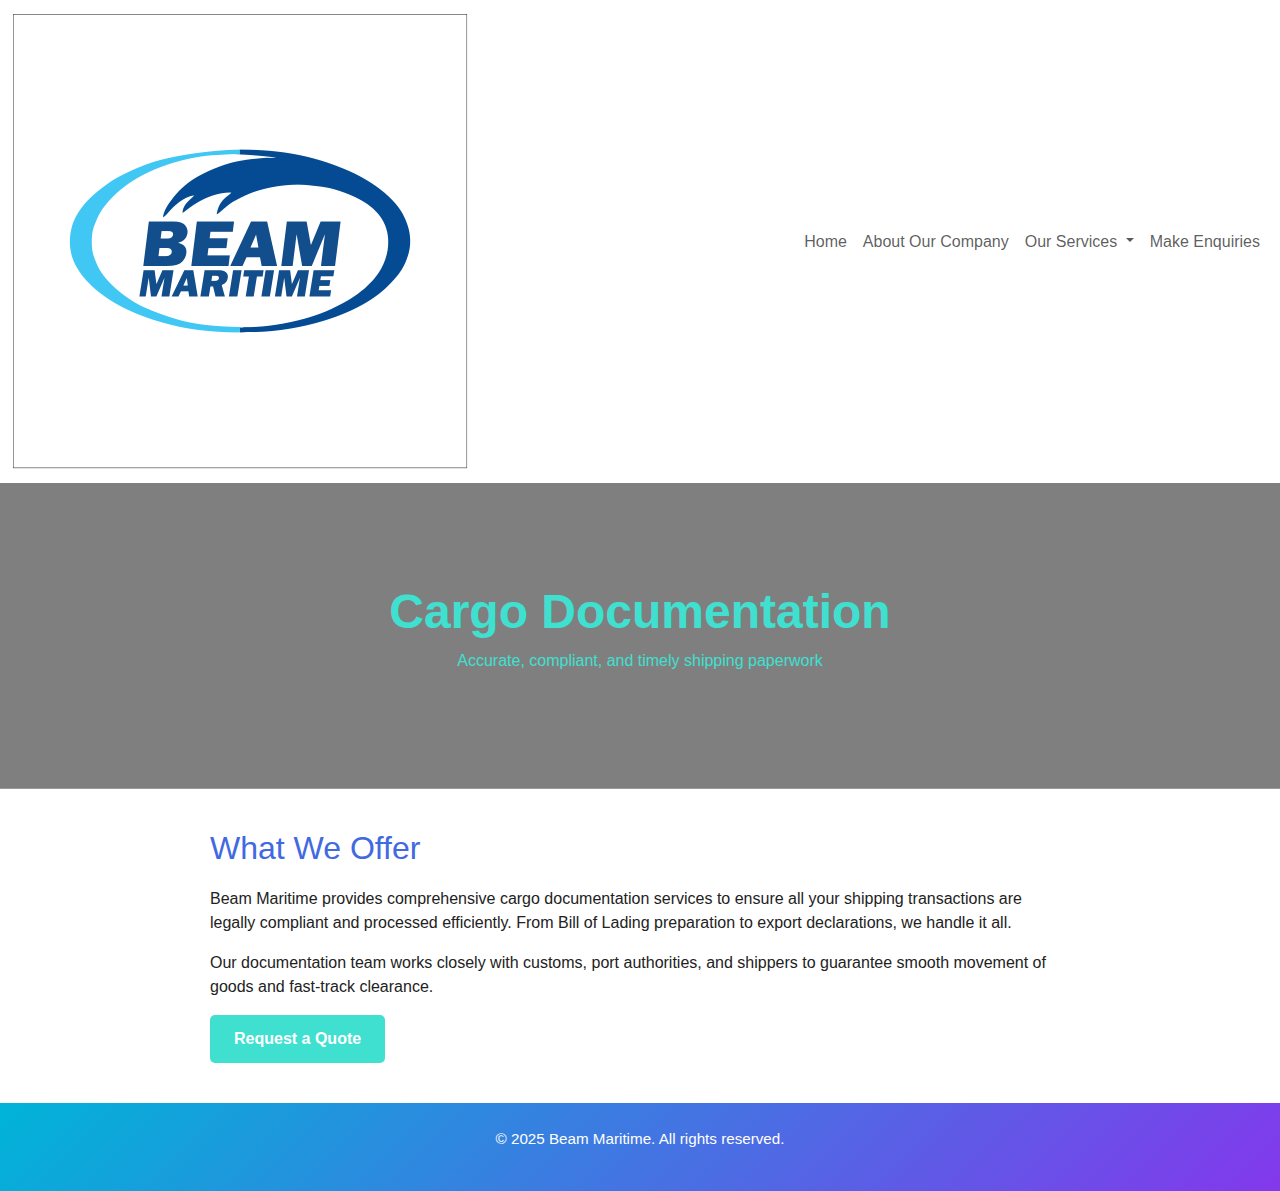
<file: cargodocumentation.html>
<!DOCTYPE html>
<html lang="en">

<head>
  <meta charset="UTF-8" />
  <meta name="viewport" content="width=device-width, initial-scale=1.0" />
  <title>Cargo Documentation | Beam Maritime</title>
  <link href="https://cdn.jsdelivr.net/npm/bootstrap@5.3.3/dist/css/bootstrap.min.css" rel="stylesheet" />
  <link rel="stylesheet" href="https://cdnjs.cloudflare.com/ajax/libs/font-awesome/6.5.0/css/all.min.css" crossorigin="anonymous" />
  <link rel="stylesheet" href="style.css" />
  <style>
    body {
      font-family: 'Segoe UI', Tahoma, Geneva, Verdana, sans-serif;
      margin: 0;
      padding: 0;
      background-color: white;
      color: #222;
    }

    .hero {
      background: linear-gradient(rgba(0,0,0,0.5), rgba(0,0,0,0.5)), url('https://img.freepik.com/free-photo/logistics-import-export-container-cargo-ship_335224-902.jpg');
      background-size: cover;
      background-position: center;
      padding: 100px 20px;
      text-align: center;
      color: #40E0D0;
    }

    .hero h1 {
      font-size: 3rem;
      font-weight: bold;
    }

    .content-section {
      padding: 40px 20px;
      max-width: 900px;
      margin: auto;
    }

    .content-section h2 {
      color: #4169E1;
      margin-bottom: 20px;
    }

    .cta-btn {
      display: inline-block;
      background-color: #40E0D0;
      color: white;
      padding: 12px 24px;
      border: none;
      border-radius: 5px;
      font-weight: bold;
      transition: background 0.3s;
      text-decoration: none;
    }

    .cta-btn:hover {
      background-color: #2ab7b1;
    }

    @media (max-width: 768px) {
      .hero h1 {
        font-size: 2rem;
      }

      .content-section {
        padding: 20px;
      }
    }
  </style>
</head>

<body>
  <!-- Updated Navbar -->
  <nav class="navbar navbar-expand-lg">
    <div class="container-fluid">
      <a class="navbar-brand logo-container" href="index.html">
        <img src="BEAM_MARITIME_Logo.png" alt="Beam Maritime Logo" />
      </a>
      <button class="navbar-toggler" type="button" data-bs-toggle="collapse" data-bs-target="#navbarNavDropdown"
        aria-controls="navbarNavDropdown" aria-expanded="false" aria-label="Toggle navigation">
        <span class="navbar-toggler-icon"></span>
      </button>
      <div class="collapse navbar-collapse justify-content-end" id="navbarNavDropdown">
        <ul class="navbar-nav">
          <li class="nav-item"><a class="nav-link" href="index.html">Home</a></li>
          <li class="nav-item"><a class="nav-link" href="about.html">About Our Company</a></li>
          <li class="nav-item dropdown">
            <a class="nav-link dropdown-toggle" href="#" id="servicesDropdown" role="button"
              data-bs-toggle="dropdown" aria-expanded="false">
              Our Services
            </a>
            <ul class="dropdown-menu" aria-labelledby="servicesDropdown">
              <li><a class="dropdown-item" href="portagency.html">Port Agency</a></li>
              <li><a class="dropdown-item" href="cargodocumentation.html">Cargo Documentation</a></li>
              <li><a class="dropdown-item" href="protectiveagency.html">Protective Agency</a></li>
              <li><a class="dropdown-item" href="projectcargo.html">Project Cargo</a></li>
              <li><a class="dropdown-item" href="procurement.html">Procurement</a></li>
              <li><a class="dropdown-item" href="warehousing.html">Warehousing</a></li>
            </ul>
          </li>
          <li class="nav-item"><a class="nav-link" href="enquiries.html">Make Enquiries</a></li>
        </ul>
      </div>
    </div>
  </nav>

  <!-- Hero Section -->
  <section class="hero">
    <h1>Cargo Documentation</h1>
    <p>Accurate, compliant, and timely shipping paperwork</p>
  </section>

  <!-- Content Section -->
  <section class="content-section">
    <h2>What We Offer</h2>
    <p>
      Beam Maritime provides comprehensive cargo documentation services to ensure all your shipping transactions are legally compliant and processed efficiently. From Bill of Lading preparation to export declarations, we handle it all.
    </p>
    <p>
      Our documentation team works closely with customs, port authorities, and shippers to guarantee smooth movement of goods and fast-track clearance.
    </p>
    <a href="get-a-quote.html" class="cta-btn">Request a Quote</a>
  </section>

  <!-- Footer -->
  <footer class="text-center py-4 bg-primary text-white">
    <p>&copy; 2025 Beam Maritime. All rights reserved.</p>
  </footer>

  <script src="https://cdn.jsdelivr.net/npm/bootstrap@5.3.3/dist/js/bootstrap.bundle.min.js"></script>
</body>

</html>
</file>
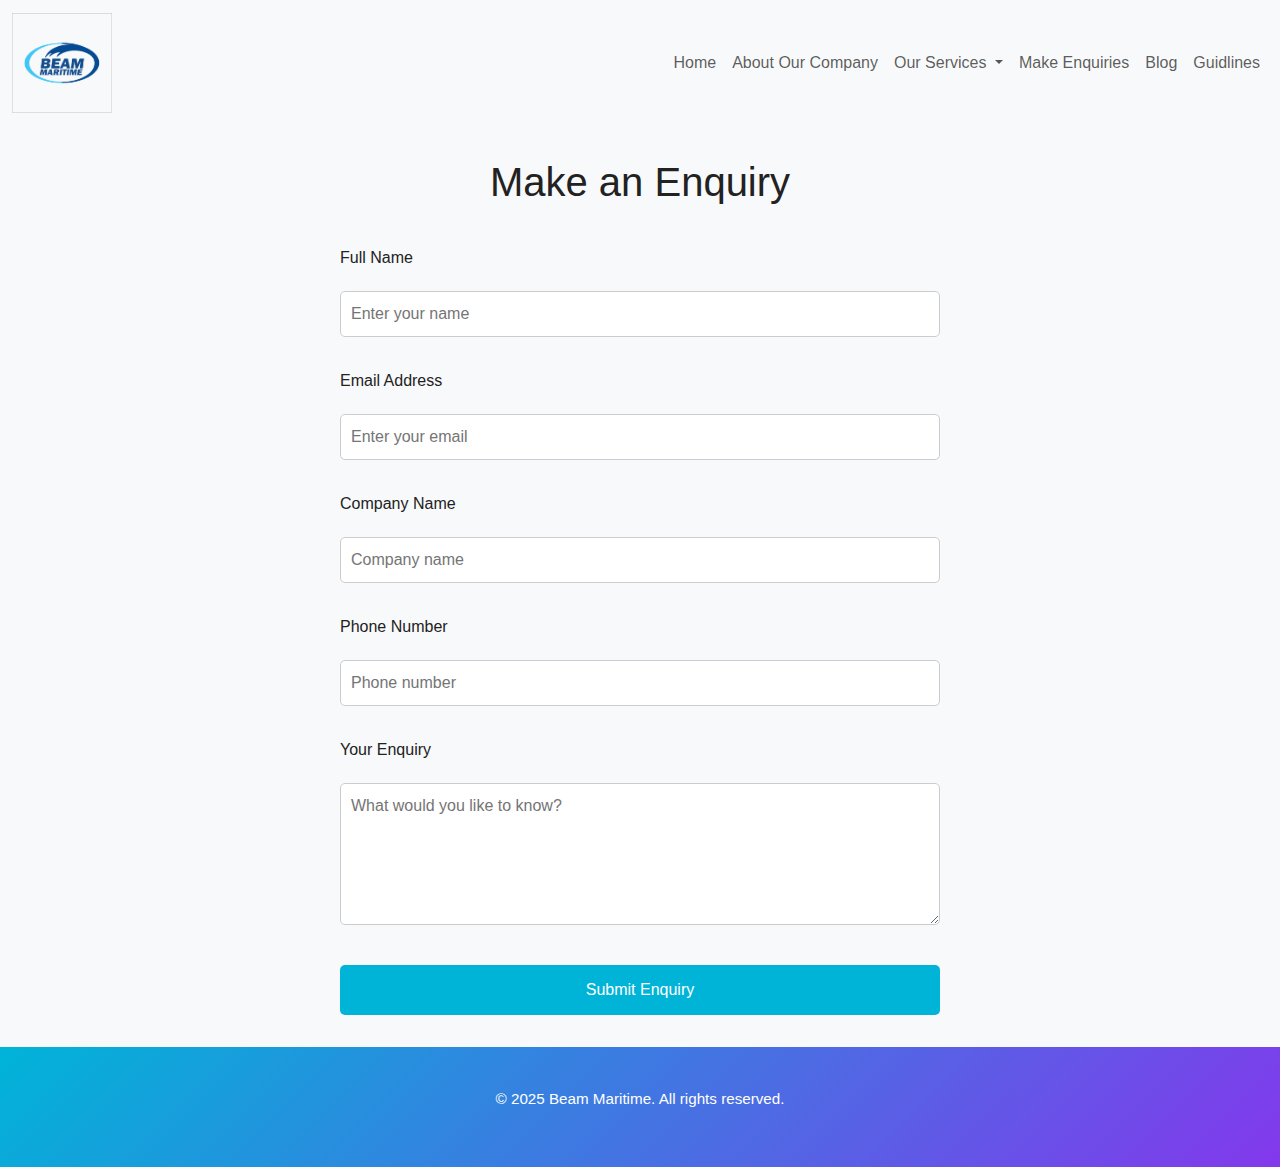
<file: enquiries.html>
<!DOCTYPE html>
<html lang="en">

<head>
  <meta charset="UTF-8" />
  <meta name="viewport" content="width=device-width, initial-scale=1.0" />
  <title>Enquiries – Beam Maritime</title>

  <!-- Bootstrap CSS -->
  <link href="https://cdn.jsdelivr.net/npm/bootstrap@5.3.3/dist/css/bootstrap.min.css" rel="stylesheet" />

  <!-- Your Custom CSS -->
  <link rel="stylesheet" href="style.css" />

  <style>
    .logo-container img {
      height: 100px;
      width: auto;
    }

    .fade-in-up {
      opacity: 0;
      transform: translateY(20px);
      transition: opacity 0.6s ease, transform 0.6s ease;
    }

    .fade-in-up.visible {
      opacity: 1;
      transform: translateY(0);
    }

    .enquiry-form-section {
      padding: 2rem;
      background: #f8f9fa;
    }

    .contact-form {
      max-width: 600px;
      margin: auto;
    }

    .contact-form label {
      font-weight: 500;
      margin-top: 1rem;
    }

    .contact-form input,
    .contact-form textarea {
      width: 100%;
      padding: 10px;
      margin-top: 5px;
      border-radius: 5px;
      border: 1px solid #ccc;
    }

    .btn-pulse {
      margin-top: 1.5rem;
      padding: 10px 20px;
      background-color: #004e92;
      color: white;
      border: none;
      border-radius: 5px;
      transition: all 0.3s ease;
    }

    .btn-pulse:hover {
      background-color: #0072ff;
      transform: scale(1.05);
    }
  </style>
</head>

<body>
  <!-- Navbar Section -->
  <nav class="navbar navbar-expand-lg navbar-light bg-light">
    <div class="container-fluid">
      <a class="navbar-brand logo-container" href="#">
        <img src="BEAM_MARITIME_Logo.png" alt="Beam Maritime Logo" />
      </a>
      <button class="navbar-toggler" type="button" data-bs-toggle="collapse" data-bs-target="#navbarNavDropdown"
        aria-controls="navbarNavDropdown" aria-expanded="false" aria-label="Toggle navigation">
        <span class="navbar-toggler-icon"></span>
      </button>

      <div class="collapse navbar-collapse justify-content-end" id="navbarNavDropdown">
        <ul class="navbar-nav">
          <li class="nav-item"><a class="nav-link" href="index.html">Home</a></li>
          <li class="nav-item"><a class="nav-link" href="about.html">About Our Company</a></li>

          <!-- Dropdown for Services -->
          <li class="nav-item dropdown">
            <a class="nav-link dropdown-toggle" href="#" id="servicesDropdown" role="button"
              data-bs-toggle="dropdown" aria-expanded="false">
              Our Services
            </a>
            <ul class="dropdown-menu" aria-labelledby="servicesDropdown">
              <li><a class="dropdown-item" href="portagency.html">Port Agency</a></li>
              <li><a class="dropdown-item" href="cargodocumentation.html">Cargo Documentation</a></li>
              <li><a class="dropdown-item" href="protectiveagency.html">Protective Agency</a></li>
              <li><a class="dropdown-item" href="projectcargo.html">Project Cargo</a></li>
              <li><a class="dropdown-item" href="procurement.html">Procurement</a></li>
              <li><a class="dropdown-item" href="warehousing.html">Warehousing</a></li>
            </ul>
          </li>

          <li class="nav-item"><a class="nav-link" href="enquiries.html">Make Enquiries</a></li>
          <li class="nav-item"><a class="nav-link" href="miniblog.html">Blog</a></li>
           <li class="nav-item"><a class="nav-link" href="guideline.html">Guidlines</a></li>
          
        </ul>
      </div>
    </div>
  </nav>

  <!-- Enquiry Form -->
  <section class="enquiry-form-section fade-in-up">
    <h1 class="text-center mb-4">Make an Enquiry</h1>
    <form class="contact-form" aria-label="Enquiry form">
      <label for="fullName">Full Name</label>
      <input id="fullName" type="text" placeholder="Enter your name" required />

      <label for="email">Email Address</label>
      <input id="email" type="email" placeholder="Enter your email" required />

      <label for="company">Company Name</label>
      <input id="company" type="text" placeholder="Company name" required />

      <label for="phone">Phone Number</label>
      <input id="phone" type="tel" placeholder="Phone number" required />

      <label for="message">Your Enquiry</label>
      <textarea id="message" placeholder="What would you like to know?" rows="5" required></textarea>

      <button type="submit" class="btn-pulse">Submit Enquiry</button>
    </form>
  </section>
<!-- Footer -->
  <footer>
    <p>&copy; 2025 Beam Maritime. All rights reserved.</p>
  </footer>
  <!-- Bootstrap JS -->
  <script src="https://cdn.jsdelivr.net/npm/bootstrap@5.3.3/dist/js/bootstrap.bundle.min.js"></script>

  <script>
    document.addEventListener('DOMContentLoaded', () => {
      document.querySelector('.fade-in-up').classList.add('visible');
    });
  </script>
</body>

</html>
</file>
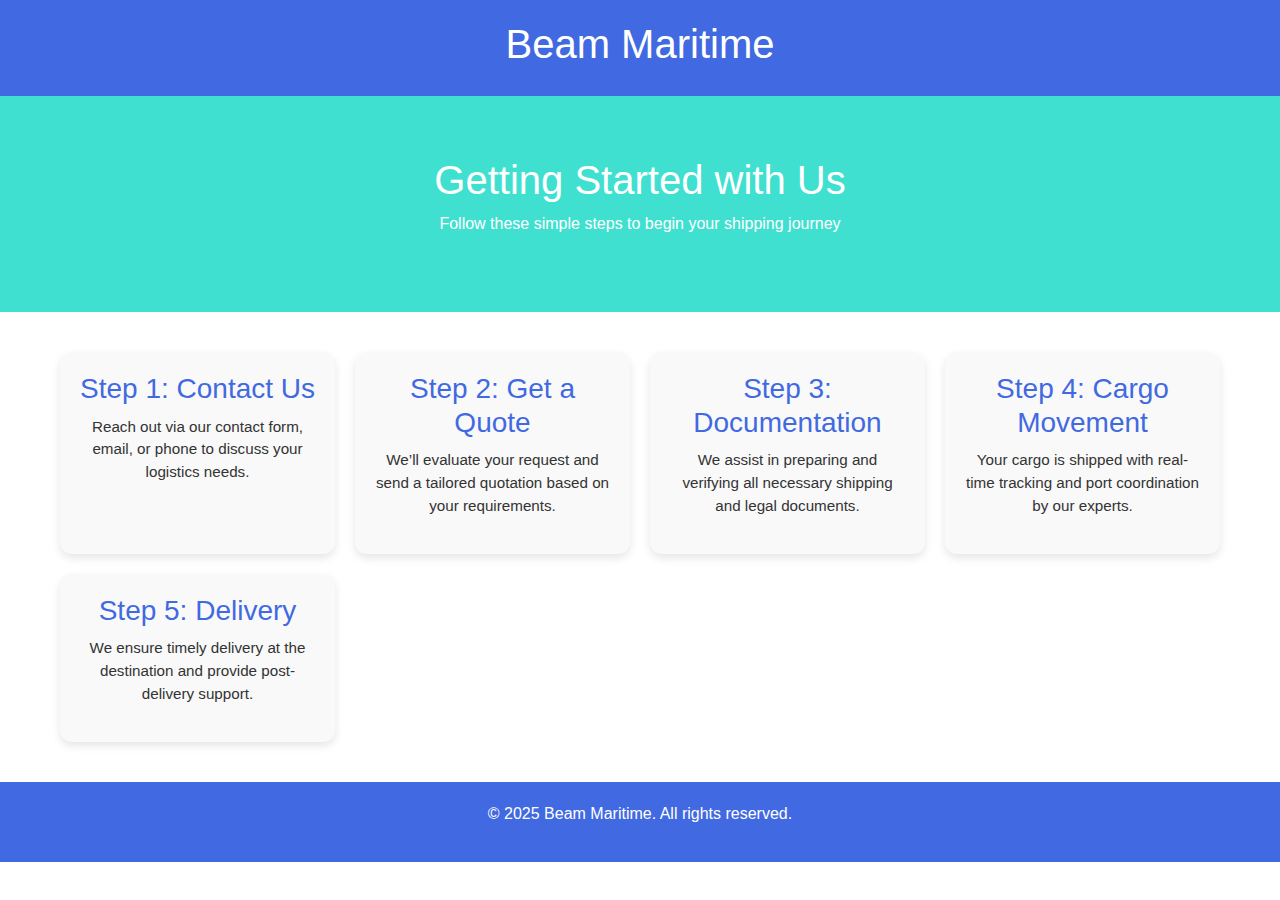
<file: guidlines.html>
<!DOCTYPE html>
<html lang="en">

<head>
  <meta charset="UTF-8" />
  <meta name="viewport" content="width=device-width, initial-scale=1.0" />
  <title>Getting Started | Beam Maritime</title>
  <link href="https://cdn.jsdelivr.net/npm/bootstrap@5.3.3/dist/css/bootstrap.min.css" rel="stylesheet" />
  <style>
    body {
      font-family: 'Segoe UI', Tahoma, Geneva, Verdana, sans-serif;
      background-color: #ffffff;
      margin: 0;
      padding: 0;
    }

    header, footer {
      background-color: #4169E1;
      color: white;
      padding: 20px;
      text-align: center;
    }

    .intro-section {
      background-color: #40E0D0;
      color: white;
      padding: 60px 20px;
      text-align: center;
    }

    .intro-section h1 {
      font-size: 2.5rem;
    }

    .steps-grid {
      display: grid;
      grid-template-columns: repeat(auto-fit, minmax(250px, 1fr));
      gap: 20px;
      padding: 40px 20px;
      max-width: 1200px;
      margin: auto;
    }

    .step-card {
      background: #f9f9f9;
      border-radius: 12px;
      padding: 20px;
      text-align: center;
      box-shadow: 0 4px 8px rgba(0,0,0,0.1);
      transition: transform 0.3s, box-shadow 0.3s;
    }

    .step-card:hover {
      transform: translateY(-5px);
      box-shadow: 0 8px 16px rgba(0,0,0,0.2);
    }

    .step-card h3 {
      color: #4169E1;
      margin-bottom: 10px;
    }

    .step-card p {
      font-size: 0.95rem;
      color: #333;
    }

    @media (max-width: 768px) {
      .intro-section h1 {
        font-size: 1.8rem;
      }
    }
  </style>
</head>

<body>
  <header>
    <h1>Beam Maritime</h1>
  </header>

  <section class="intro-section">
    <h1>Getting Started with Us</h1>
    <p>Follow these simple steps to begin your shipping journey</p>
  </section>

  <section class="steps-grid">
    <div class="step-card">
      <h3>Step 1: Contact Us</h3>
      <p>Reach out via our contact form, email, or phone to discuss your logistics needs.</p>
    </div>
    <div class="step-card">
      <h3>Step 2: Get a Quote</h3>
      <p>We’ll evaluate your request and send a tailored quotation based on your requirements.</p>
    </div>
    <div class="step-card">
      <h3>Step 3: Documentation</h3>
      <p>We assist in preparing and verifying all necessary shipping and legal documents.</p>
    </div>
    <div class="step-card">
      <h3>Step 4: Cargo Movement</h3>
      <p>Your cargo is shipped with real-time tracking and port coordination by our experts.</p>
    </div>
    <div class="step-card">
      <h3>Step 5: Delivery</h3>
      <p>We ensure timely delivery at the destination and provide post-delivery support.</p>
    </div>
  </section>

  <footer>
    <p>&copy; 2025 Beam Maritime. All rights reserved.</p>
  </footer>
</body>

</html>
</file>
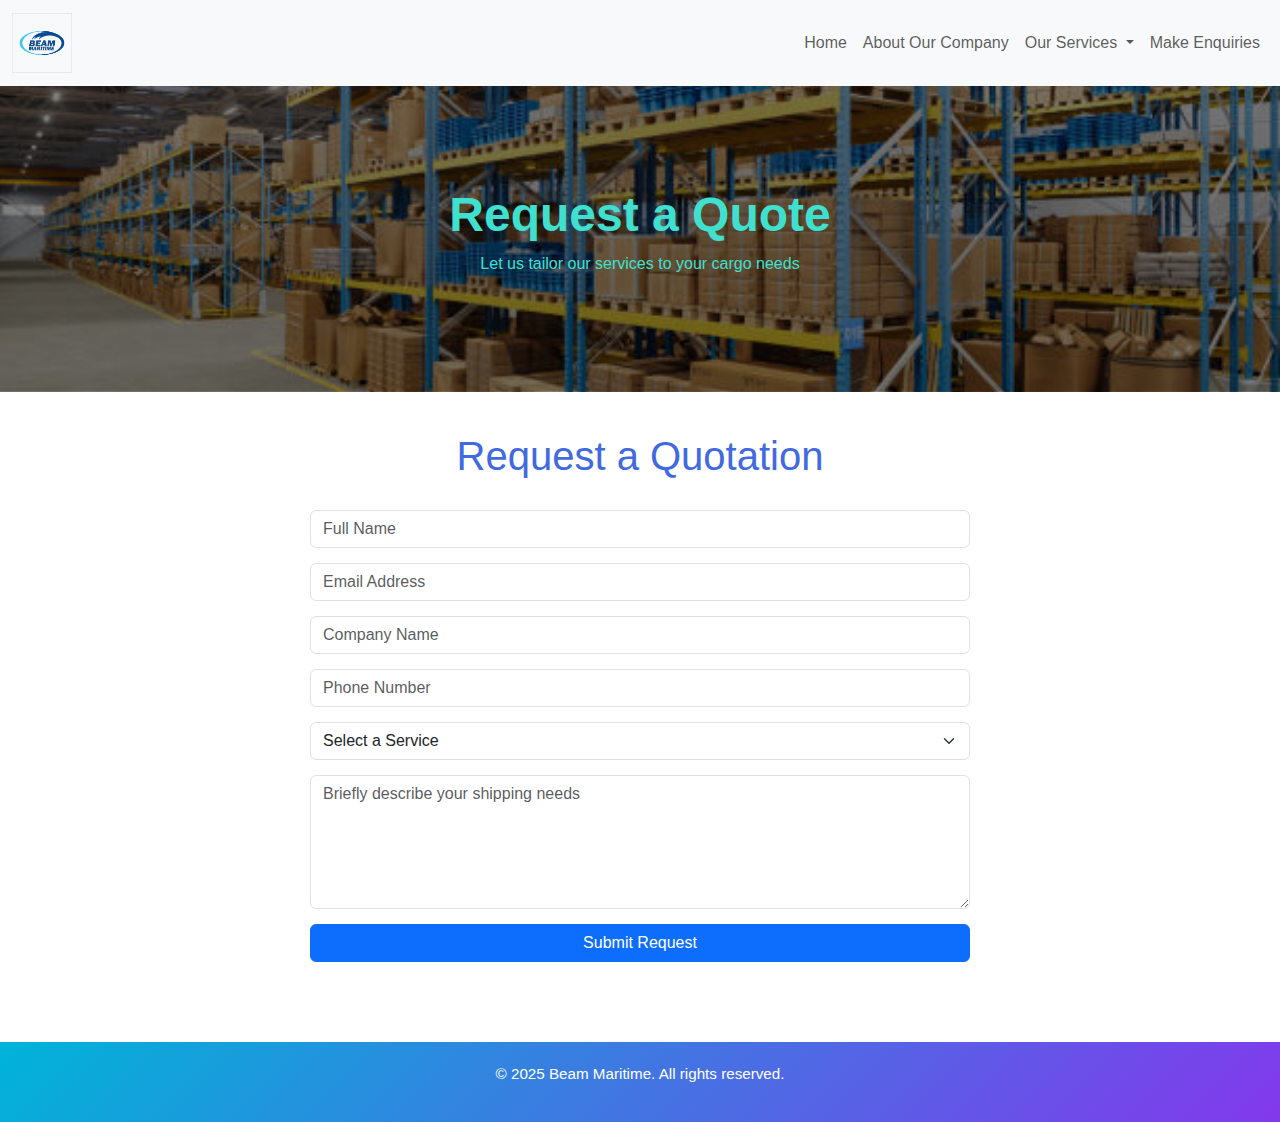
<file: quotation.html>
<!DOCTYPE html>
<html lang="en">

<head>
  <meta charset="UTF-8" />
  <meta name="viewport" content="width=device-width, initial-scale=1.0" />
  <title>Request A Quote | Beam Maritime</title>
  <link href="https://cdn.jsdelivr.net/npm/bootstrap@5.3.3/dist/css/bootstrap.min.css" rel="stylesheet" />
  <link rel="stylesheet" href="https://cdnjs.cloudflare.com/ajax/libs/font-awesome/6.5.0/css/all.min.css"
    crossorigin="anonymous" />
  <link rel="stylesheet" href="style.css" />
  <style>
    body {
      font-family: 'Segoe UI', Tahoma, Geneva, Verdana, sans-serif;
      margin: 0;
      padding: 0;
      background-color: white;
      color: #222;
    }

    .logo-container img {
      height: 60px;
      width: auto;
    }

    .hero {
      background: linear-gradient(rgba(0, 0, 0, 0.5), rgba(0, 0, 0, 0.5)), url('warehouse.jpg');
      background-size: cover;
      background-position: center;
      padding: 100px 20px;
      text-align: center;
      color: #40E0D0;
    }

    .hero h1 {
      font-size: 3rem;
      font-weight: bold;
    }

    .quote-section {
      padding: 40px 20px;
      max-width: 700px;
      margin: auto;
    }

    .quote-section h1 {
      text-align: center;
      color: #4169E1;
      margin-bottom: 30px;
    }

    .quote-section form .form-control,
    .quote-section form .form-select {
      margin-bottom: 15px;
    }

    footer {
      background-color: #4169E1;
      color: white;
      padding: 20px;
      text-align: center;
      margin-top: 40px;
    }

    @media (max-width: 768px) {
      .hero h1 {
        font-size: 2rem;
      }

      .quote-section {
        padding: 20px;
      }
    }
  </style>
</head>

<body>
  <!-- Navbar -->
  <nav class="navbar navbar-expand-lg navbar-light bg-light">
    <div class="container-fluid">
      <a class="navbar-brand logo-container" href="#">
        <img src="BEAM_MARITIME_Logo.png" alt="Beam Maritime Logo" />
      </a>
      <button class="navbar-toggler" type="button" data-bs-toggle="collapse" data-bs-target="#navbarNavDropdown"
        aria-controls="navbarNavDropdown" aria-expanded="false" aria-label="Toggle navigation">
        <span class="navbar-toggler-icon"></span>
      </button>

      <div class="collapse navbar-collapse justify-content-end" id="navbarNavDropdown">
        <ul class="navbar-nav">
          <li class="nav-item"><a class="nav-link" href="index.html">Home</a></li>
          <li class="nav-item"><a class="nav-link" href="about.html">About Our Company</a></li>

          <!-- Services Dropdown -->
          <li class="nav-item dropdown">
            <a class="nav-link dropdown-toggle" href="#" id="servicesDropdown" role="button"
              data-bs-toggle="dropdown" aria-expanded="false">
              Our Services
            </a>
            <ul class="dropdown-menu" aria-labelledby="servicesDropdown">
              <li><a class="dropdown-item" href="portagency.html">Port Agency</a></li>
              <li><a class="dropdown-item" href="cargodocumentation.html">Cargo Documentation</a></li>
              <li><a class="dropdown-item" href="protectiveagency.html">Protective Agency</a></li>
              <li><a class="dropdown-item" href="projectcargo.html">Project Cargo</a></li>
              <li><a class="dropdown-item" href="procurement.html">Procurement</a></li>
              <li><a class="dropdown-item" href="warehousing.html">Warehousing</a></li>
            </ul>
          </li>

          <li class="nav-item"><a class="nav-link" href="enquiries.html">Make Enquiries</a></li>
        </ul>
      </div>
    </div>
  </nav>

  <!-- Hero Section -->
  <section class="hero">
    <h1>Request a Quote</h1>
    <p>Let us tailor our services to your cargo needs</p>
  </section>

  <!-- Form Section -->
  <section class="quote-section">
    <h1>Request a Quotation</h1>
    <form>
      <input type="text" class="form-control" placeholder="Full Name" required />
      <input type="email" class="form-control" placeholder="Email Address" required />
      <input type="text" class="form-control" placeholder="Company Name" required />
      <input type="tel" class="form-control" placeholder="Phone Number" required />
      <select class="form-select" required>
        <option selected disabled>Select a Service</option>
        <option>Port Agency</option>
        <option>Cargo Documentation</option>
        <option>Protective Agency</option>
        <option>Project Cargo</option>
        <option>Procurement</option>
        <option>Warehousing</option>
      </select>
      <textarea class="form-control" rows="5" placeholder="Briefly describe your shipping needs"
        required></textarea>
      <button type="submit" class="btn btn-primary w-100">Submit Request</button>
    </form>
  </section>

  <!-- Footer -->
  <footer>
    <p>&copy; 2025 Beam Maritime. All rights reserved.</p>
  </footer>

  <!-- Bootstrap JS -->
  <script src="https://cdn.jsdelivr.net/npm/bootstrap@5.3.3/dist/js/bootstrap.bundle.min.js"></script>
</body>

</html>
</file>
<file: style.css>
/* ==== Reset & Global Styles ==== */
body {
    font-family: "Segoe UI", Tahoma, Geneva, Verdana, sans-serif;
    margin: 0;
    padding: 0;
    background-color: white;
    color: #222;
}

/* === Header Section === */
.header {
    background-color: #007bff;
    padding: 20px;
    display: flex;
    justify-content: space-between;
    align-items: center;
}

.header img {
    height: 100px;
}

.nav-links a {
    color: white;
    text-decoration: none;
    margin-right: 15px;
    font-weight: 500;
    transition: color 0.3s ease;
}

.nav-links a:hover {
    color: #cce4ff;
}

.email-btn {
    background-color: white;
    color: #007bff;
    padding: 8px 16px;
    border-radius: 5px;
    text-decoration: none;
    font-weight: bold;
    transition: background 0.3s ease;
}

.email-btn:hover {
    background-color: #f0f0f0;
}

/* === Breadcrumb Section === */
.breadcrumb {
    background-color: #e0eaff;
    padding: 12px 20px;
}

.breadcrumb p {
    font-size: 14px;
    margin-bottom: 5px;
}

.breadcrumb p:first-child {
    font-weight: bold;
}

/* ==== About Section ==== */
.about {
    padding: 4rem 5%;
    display: flex;
    flex-wrap: wrap;
    align-items: center;
    gap: 2rem;
}

.about-text {
    flex: 1 1 300px;
}

.about-image {
    flex: 1 1 300px;
}

.about img {
    width: 100%;
    border-radius: 10px;
}








/* ==== Services Section ==== */
.services {
    padding: 4rem 5%;
    background: linear-gradient(to right, #b6b6f2, #e0f7fa);
}

.services h2 {
    text-align: center;
    margin-bottom: 2rem;
    font-size: 2.5rem;
    color: #002147;
}

.service-grid {
    display: grid;
    gap: 2rem;
    grid-template-columns: repeat(auto-fit, minmax(250px, 1fr));
}

/* Base Service Card */
.service {
    --glow-color: #000;
    background: #ffffff;
    padding: 2rem;
    border-radius: 12px;
    text-align: center;
    box-shadow: 0 10px 30px rgba(0, 0, 0, 0.1);
    /* <- normal shadow */
    transition: transform 0.4s ease, box-shadow 0.4s ease;
    will-change: transform, box-shadow;
}


/* Icon styles */
.service i {
    font-size: 2.5rem;
    margin-bottom: 1rem;
    transition: color 0.3s, text-shadow 0.3s;
    color: var(--glow-color);
}

/* Glow on hover */
.service:hover {
  transform: translateY(-10px);
  animation: glowPulse 1.5s infinite ease-in-out;
  box-shadow: 0 0 30px var(--glow-color), 0 0 60px var(--glow-color);
}



.service:hover i {
    text-shadow: 0 0 15px var(--glow-color);
}

.service:nth-child(1) {
    --glow-color: rgba(0, 119, 182, 0.7);
    /* Deep blue */
}

.service:nth-child(2) {
    --glow-color: rgba(255, 111, 0, 0.6);
    /* Softer orange */
}

.service:nth-child(3) {
    --glow-color: rgba(67, 160, 71, 0.6);
    /* Softer green */
}


/* Fade-in entrance animation */
.fade-in {
    opacity: 0;
    transform: translateY(30px);
    transition: opacity 0.6s ease-out, transform 0.6s ease-out;
}

.fade-in.visible {
    opacity: 1;
    transform: translateY(0);
}

/* Glow animation */
@keyframes glowPulse {

    0%,
    100% {
        box-shadow: 0 0 10px var(--glow-color), 0 0 20px var(--glow-color);
    }

    50% {
        box-shadow: 0 0 25px var(--glow-color), 0 0 45px var(--glow-color);
    }
}














/* ==== Contact Section ==== */
.contact {
    padding: 4rem 5%;
    background: #e0f7fa;
}

.contact h2 {
    text-align: center;
    margin-bottom: 2rem;
    color: #333;
    font-family: Arial;
    font-weight: 400;
    size: 40px;
    padding-right: 40px;
}

.contact-form {
    max-width: 600px;
    margin: auto;
    display: flex;
    flex-direction: column;
    gap: 1rem;
}

.contact-form input,
.contact-form textarea {
    padding: 0.8rem;
    font-size: 1rem;
    border: 1px solid #ccc;
    border-radius: 5px;
}

.contact-form button {
    background: #00b4d8;
    color: #fff;
    padding: 0.8rem;
    font-size: 1rem;
    border: none;
    border-radius: 5px;
    transition: background 0.3s;
}

.contact-form button:hover {
    background: #0096c7;
}








/* ==== Footer ==== */
footer {
    background: linear-gradient(135deg, #00b4d8, #8338ec);
    color: #fff;
    text-align: center;
    padding: 2.5rem 1rem;
    font-size: 0.95rem;
    line-height: 1.6;
}

.footer-content {
    max-width: 800px;
    margin: 0 auto;
    padding: 0 1rem;
    text-align: center;
}

.social-icons {
    margin: 1.5rem 0;
    display: flex;
    flex-wrap: wrap;
    justify-content: center;
    gap: 15px;
}

.social-icons a {
    display: flex;
    align-items: center;
    justify-content: center;
    width: 50px;
    height: 50px;
    border-radius: 50%;
    font-size: 1.5rem;
    text-decoration: none;
    transition: transform 0.3s, box-shadow 0.3s;
    color: #fff;
    animation: bounce 2s infinite;
    box-shadow: 0 0 12px rgba(255, 255, 255, 0.3);

}

/* Staggered animation delays */
.social-icons a:nth-child(2) {
    animation-delay: 0.2s;
}

.social-icons a:nth-child(3) {
    animation-delay: 0.4s;
}

.social-icons a:nth-child(4) {
    animation-delay: 0.6s;
}

.social-icons a:nth-child(5) {
    animation-delay: 0.8s;
}

/* Individual gradients */
.social-icons a.facebook {
    background: linear-gradient(45deg, #1877f2, #3b5998);
}

.social-icons a.twitter {
    background: linear-gradient(45deg, #1da1f2, #0d8ddb);
}

.social-icons a.linkedin {
    background: linear-gradient(45deg, #0077b5, #005582);
}

.social-icons a.instagram {
    background: radial-gradient(circle at 30% 107%, #fdf497 0%, #fd5949 45%, #d6249f 60%, #285AEB 90%);
}

.social-icons a.whatsapp {
    background: linear-gradient(45deg, #25d366, #128c7e);
}

.social-icons a:hover {
    transform: scale(1.2);
    box-shadow: 0 0 12px rgba(1, 255, 158, 0.3);
}

.fade-in-up {
    opacity: 0;
    transform: translateY(20px);
    transition: opacity 0.6s ease, transform 0.6s ease;
}

.fade-in-up.visible {
    opacity: 1;
    transform: translateY(0);
    animation: bounce 2s infinite;
}


/* Bounce Animation */
@keyframes bounce {

    0%,
    100% {
        transform: translateY(0);
    }

    50% {
        transform: translateY(-6px);
    }
}





/* ==== Responsive ==== */
@media (max-width: 768px) {
    .hero h1 {
        font-size: 2rem;
    }

    .navbar {
        flex-direction: column;
        gap: 1rem;
    }

    .nav-links {
        flex-direction: column;
        gap: 1rem;
    }

    .about {
        flex-direction: column;
        text-align: center;
    }

    .service-grid {
        grid-template-columns: 1fr;
    }
}

@keyframes floatIn {
    to {
        opacity: 1;
        transform: translateY(0);
    }
}

@keyframes greenPulse {
    0% {
        box-shadow:
            0 8px 20px rgba(0, 0, 0, 0.3),
            0 0 5px rgba(0, 255, 0, 0.4);
    }

    50% {
        box-shadow:
            0 8px 25px rgba(0, 0, 0, 0.3),
            0 0 25px rgba(0, 255, 0, 0.8);
    }

    100% {
        box-shadow:
            0 8px 20px rgba(0, 0, 0, 0.3),
            0 0 5px rgba(0, 255, 0, 0.4);
    }
}
</file>
